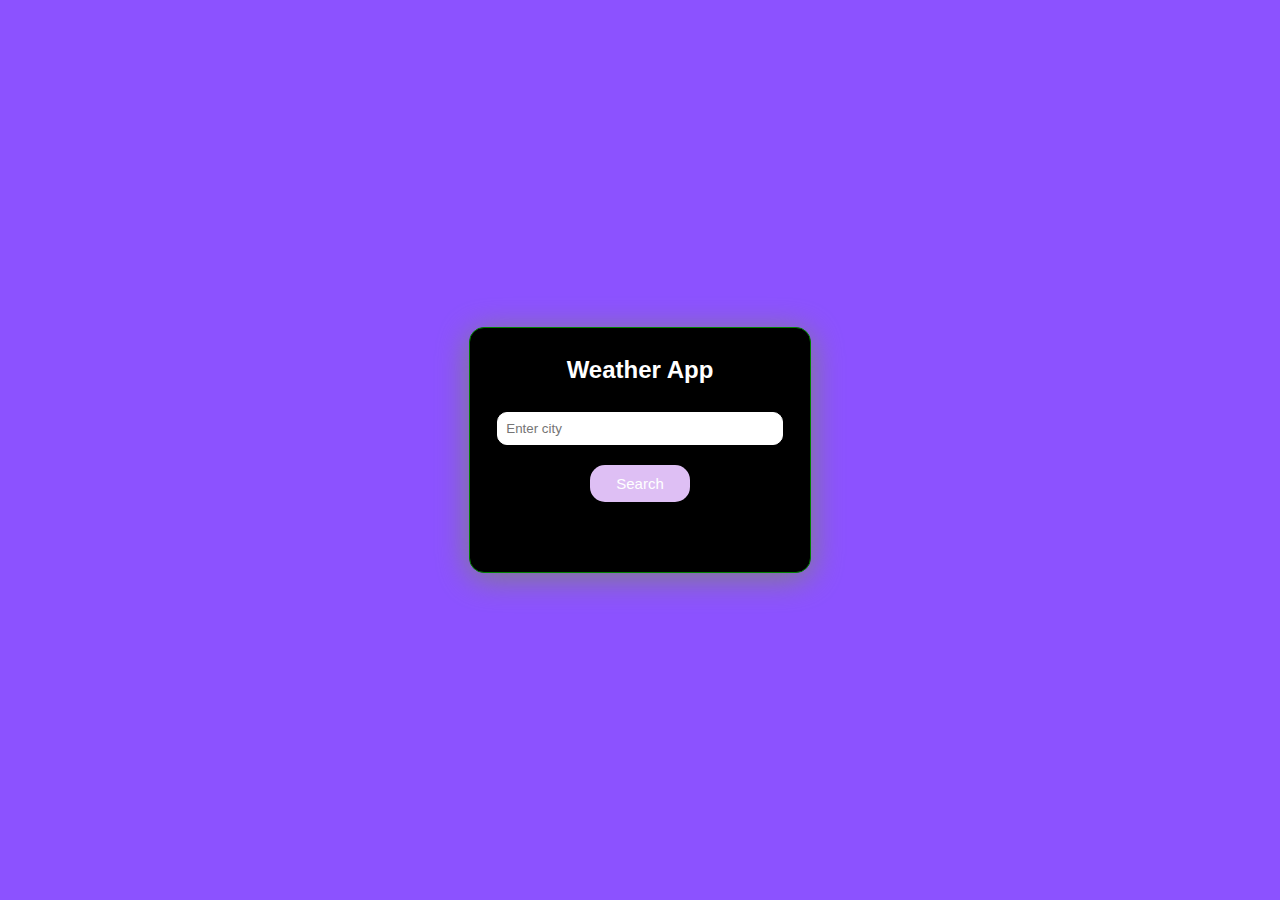
<file: js/weather-app/index.html>
<!DOCTYPE html>
<html lang="en">
<head>
    <meta charset="UTF-8">
    <meta name="viewport" content="width=device-width, initial-scale=1.0">
    <title>Document</title>
    <style>
        body {
            background: #8c52ff;
            font-family: Verdana, Geneva, Tahoma, sans-serif;
            display: flex;
            align-items: center;
            justify-content: center;
            height: 100vh;
            margin: 0;
        }

        #weather-container {
            background: black;
            max-width: 400px;
            padding: 20px;
            border-radius: 15px;
            box-shadow: 0 5px 32px gray;
            border: 1px solid green;
            text-align: center;
        }

        h2,
        label,
        p {
            color: white;
            margin: 8px;
        }

        input {
            width: calc(100% - 14px);
            padding: 8px;
            box-sizing: border-box;
            border-radius: 10px;
            border: 1px solid white;
            margin-top: 20px;
        } 

        button {
            background: #debff4;
            color: white;
            border: none;
            padding: 10px;
            cursor: pointer;
            border-radius: 15px;
            margin-top: 20px;
            width: 100px;
            font-size: 15px;
        }

        button:hover {
            background: blue;
        }

        #temp-div  p{
            font-size: 50px;
            margin-top: -30px;
        }

        #weather-info {
            font-size: 20px;
        }

        #weather-icon {
            width: 200px;
            height: 200px;
            margin: 0 auto 10px;
            margin-bottom: 0;
            display: none;
        }

        #hourly-forecast {
            margin-top: 50px;
            overflow-x: auto;
            white-space: nowrap;
            display: flex;
            justify-content: space-between;
        }
        
        .hourly-item {
            flex: 0 0 auto;
            widows: 80px;
            display: flex;
            flex-direction: column;
            align-items: center;
            margin-right: 10px;
            color: white;
        }

        .hourly-item img {
            width: 30px;
            height: 30px;
            margin-bottom: 5px;
        }

        #hourly-heading {
            color: white;
            margin-top: 10px;
        }

        
    </style>
</head>
    <div id="weather-container">
        <h2>Weather App</h2>
        <input type="text" id="city" placeholder="Enter city">
        <button onclick="getWeather()">Search</button>
        <img id="weather-icon" alt="Weather icon">
        <div id="temp-div"></div>
        <div id="weather-info"></div>
        <div id="hourly-forecast"></div>

    </div>

    <script>
        //def a function to get weather api 
        function getWeather() {
            //declare a constant for api key
            const apiKey = '2c24d13614f72a05582d3d97f2e3626c';
            //get the value with an id city in html and save it to a constant city
            const city = document.getElementById('city').value

            //check if the id city is empty and alert the user to enter a city
            if (!city){
                alert('please enter a city');
                return;
            }
            //declare a const currentWeatherUrl to the inputted city 
            const currentWeatherUrl = `https://api.openweathermap.org/data/2.5/weather?q=${city}&appid=${apiKey}`;
            //declare a const forecastUrl to the inputted city 
            const forecastUrl = `https://api.openweathermap.org/data/2.5/forecast?q=${city}&appid=${apiKey}`;
            
            //fetch the current data using the currentWeatherUrl
            fetch(currentWeatherUrl)
                //then pass the response to json
                .then(response => response.json())
                //then display the data in displayWeather
                .then(data => {
                    displayWeather(data);
                })                //catch error
                .catch(error => {
                    //show error
                    console.error('Error fetching current weather', error);
                    alert('error fetching current weather data. try again.');
                });
            
            //fetch the hourlyforecast
            fetch(forecastUrl)
                //then pass the response to json
                .then(response => response.json())
                //then display the hourly forecast in displayHourlyForecast
                .then(data => {
                    displayHourlyForecast(data.list);
                })
                .catch(error => {
                    console.error('error fetching hourly forecast data', error);
                    alert('error fetching hourly forecast data. try again');
                });

        }

        //declare a function to display weather
        function displayWeather(data){
            //constant for temperature info
            const tempDivInfo = document.getElementById('temp-div');
            // const for weather info
            const weatherInfoDiv = document.getElementById('weather-info');
            //const for weather icon
            const weatherIcon = document.getElementById('weather-icon');
            //const for hourlyforecast
            const hourlyForecastDiv = document.getElementById('hourly-forecast');

            //clear previous content 
            weatherInfoDiv.innerHTML = '';
            hourlyForecastDiv.innerHTML = '';
            tempDivInfo.innerHTML = '';

            if (data.cod === '404') {
                //if page
                weatherInfoDiv.innerHTML = `<p>${data.message}</p>`;
            } else {
                //dec a const to save data
                const cityName = data.name;
                //dec a const temperature converted to degrees
                const temperature = Math.round(data.main.temp - 273.15);
                //dec a const to save description
                const description = data.weather[0].description;
                //get icon code 
                const iconCode = data.weather[0].icon;
                //get icon from url
                const iconUrl = `https://openweathermap.org/img/wn/${iconCode}@2x.png`;

                const temperatureHtml = `<p>${temperature}degress celcius</p>`;
                const weatherHtml = `
                    <p>${cityName}</p>
                    <p>${description}</p>
                `;

                //show temperature in html
                tempDivInfo.innerHTML = temperatureHtml;
                //show weather in html
                weatherInfoDiv.innerHTML = weatherHtml;
                //get weather icon from url
                weatherIcon.src = iconUrl;
                //get weather description
                weatherIcon.alt = description;

                //show image
                showImage();
            }
        }

        function displayHourlyForecast(hourlyData) {
            //get the html id 
            const hourlyForecastDiv = document.getElementById('hourly-forecast');
            //get the hourly data for the day 
            const next24Hours = hourlyData.slice(0, 23);

            //use for loop to iterate item for the next 24 hours
            next24Hours.forEach(item => {
                const dateTime = new Date(item.dt * 1000);
                const hour = dateTime.getHours();
                const temperature = Math.round(item.main.temp - 273.15);
                const iconCode = item.weather[0].icon;
                const iconUrl = `https://openweathermap.org/img/wn/${iconCode}.png`;

                const hourlyItemHtml = `
                    <div class="hourly-item">
                        <span>${hour}:00</span>
                        <img src="${iconUrl}" alt="hourly weather icon">
                        <span>${temperature}degrees celcius</span>
                `;
                hourlyForecastDiv.innerHTML += hourlyItemHtml;
            });
        }

        function showImage() {
            const weatherIcon = document.getElementById('weather-icon');
            weatherIcon.style.display = 'block';
        }

    </script>
<body>
</body>
</html>
</file>
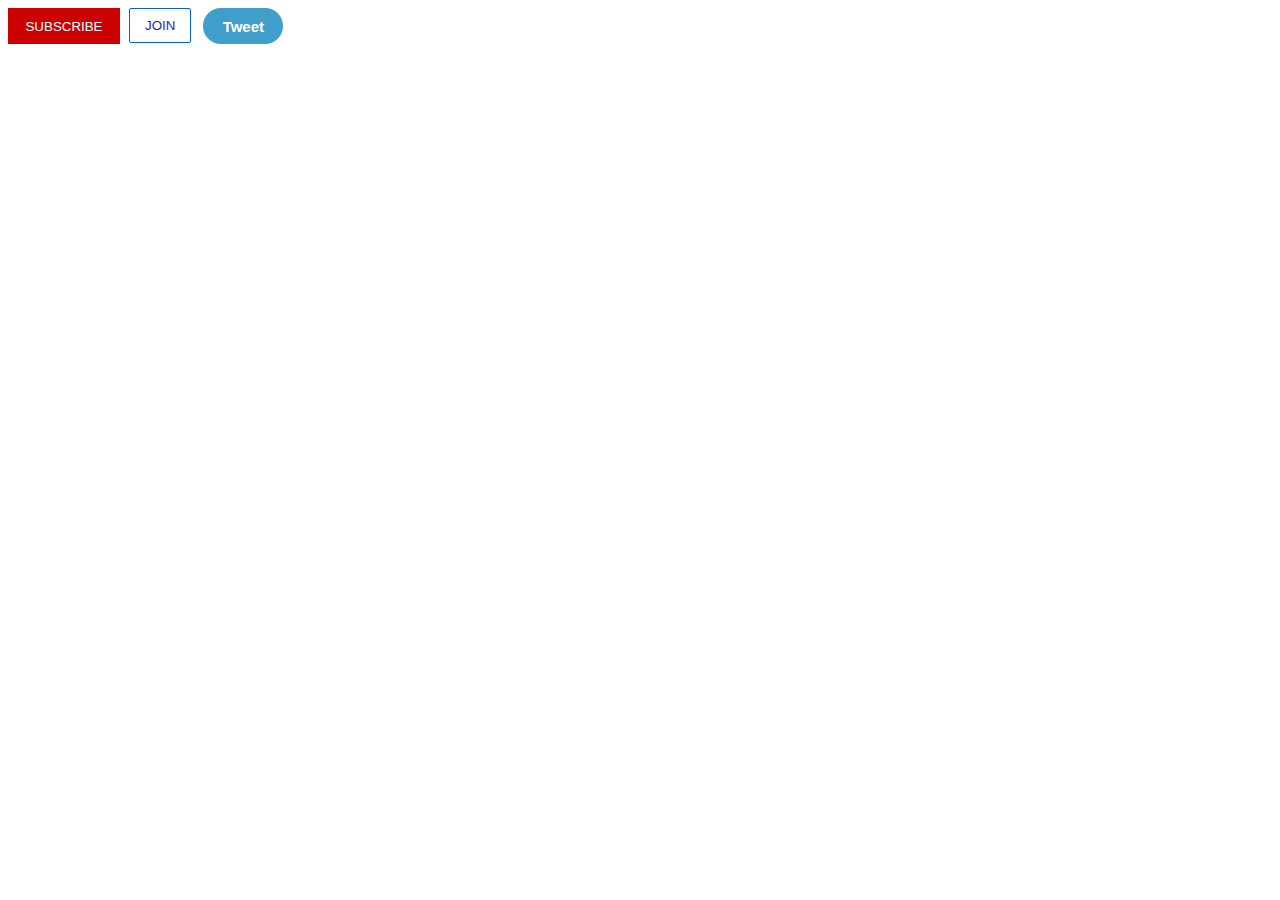
<file: html-css/buttons..html>
<!DOCTYPE html>
<html lang="en">
<head>
    <meta charset="UTF-8">
    <meta name="viewport" content="width=device-width, initial-scale=1.0">
    <title>Document</title>
    <style>
        .subs {
            background-color: rgb(204, 0, 0);
            color: white;
            height: 36px;
            width: 112px;
            border: none;
            cursor: pointer;
            padding: 10px 16px;
            margin-right: 5px;
            transition: 0.15ms;
            vertical-align: top;
        }
        
        .subs:hover {
            opacity: 0.8;
        }
        
        .join {
            background-color: white;
            border-color: rgb(6, 95, 212);
            border-style: solid;
            border-radius: 2px;
            border-width: 1px;
            color: rgb(30, 30, 206);
            padding: 9px 15px;
            cursor: pointer;
            transition: 0.15ms;
            vertical-align: top;

        }

        .join:hover {
            background-color: rgb(6, 95, 212);
            color: white;
        }

        .tweet {
            color: white;
            background-color: rgb(64, 158, 202);
            border: none;
            border-radius: 18px;
            height: 36px;
            width: 80px;
            font-weight: bold;
            font-size: 15px;
            cursor: pointer;
            margin-left: 8px;
            transition: 0.15ms;
            vertical-align: top;
        }

        .tweet:hover {
            box-shadow: 10px 14px 8px rgb(0, 0, 0, 0.2);
        }


    </style>
</head>
<body>
    <button class="subs">SUBSCRIBE</button>
    <button class="join">JOIN</button>
    <button class="tweet">Tweet</button>
    
</body>
</html>
</file>
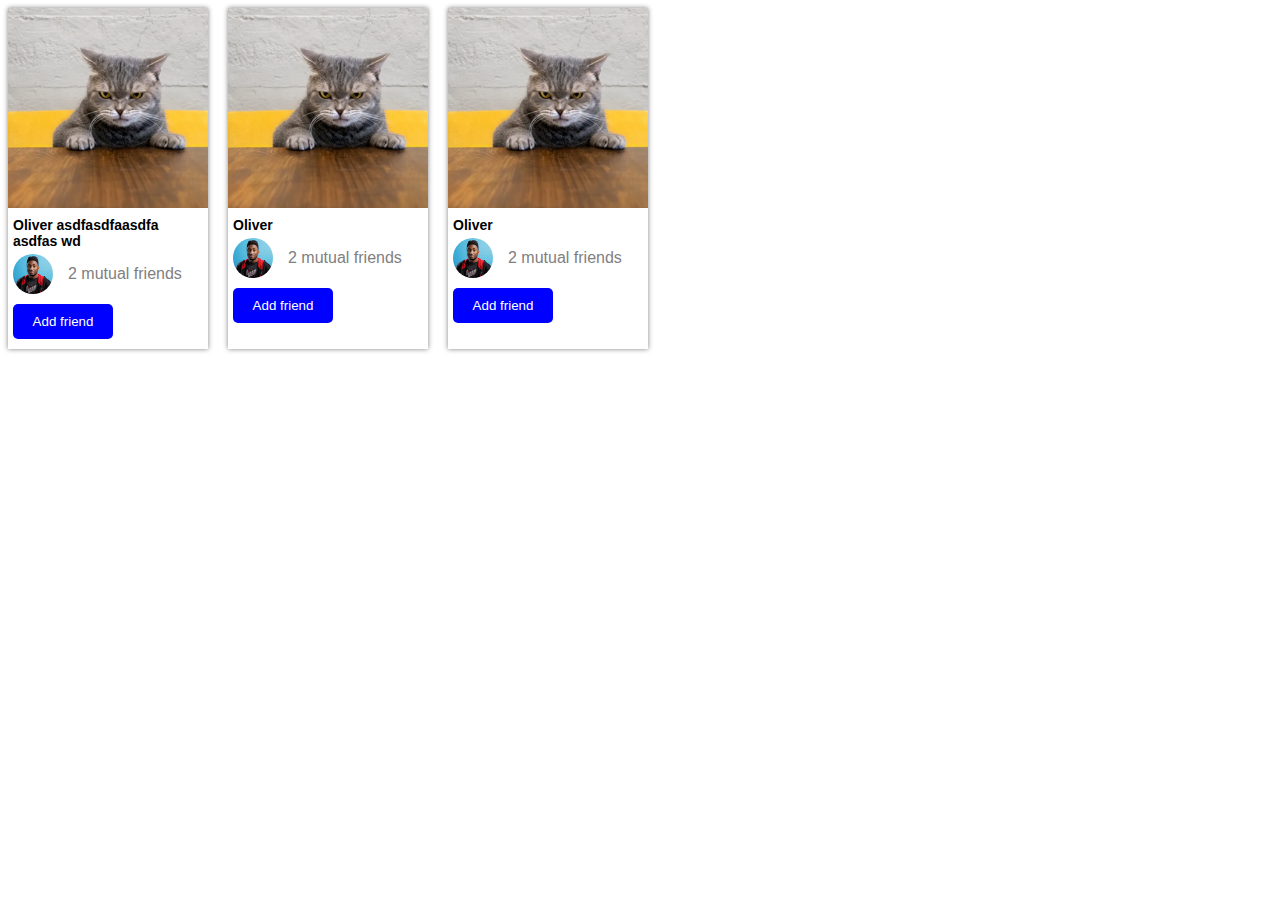
<file: html-css/cssgrid.html>
<!DOCTYPE html>
<html lang="en">
<head>
    <meta charset="UTF-8">
    <meta name="viewport" content="width=device-width, initial-scale=1.0">
    <title>Document</title>
    <style>

        p {
            font-family: Arial, Helvetica, sans-serif;
            margin: 0;
        }

        .grid {
            display: grid;
            grid-template-columns: 200px 200px 200px;
            column-gap: 20px;
        }

        .profile {
            width: 200px;
            box-shadow: 0 0 5px gray;
            vertical-align: top;
            margin-right: 15px;
        }

        .image-profile {
            width: 200px;
            height: 200px;
            object-fit: cover;
        }

        .name {
            font-size: 14px;
            font-weight: bold;
            margin: 5px 5px 5px 5px;
            vertical-align: top;
        }

        .mutual-grid-row {
            display: grid;
            grid-template-columns: 45px 1fr;
            align-items: center;
            margin-left: 5px;
            margin-right: 10px;
        }

        .channel-image {
            width: 40px;
            height: 40px;
            border-radius: 25px;
        }

        .mutual {
            margin-left: 10px;
            color: gray;
        }

        .btn-add {
            margin-left: 5px;
            border-style: none;
            margin-top: 10px;
            margin-bottom: 10px;
            width: 100px;
            border-radius: 5px;
            padding: 10px 5px;
            background-color: blue;
            color: white;
            cursor: pointer;
        }

    </style>
</head>
<body>
    <div class="grid">
        <div class="profile">
            <img class="image-profile" src="cat.jpg" alt="" srcset="">
            <p class="name">Oliver asdfasdfaasdfa asdfas wd</p>
            <div class="mutual-grid-row">
                <img class="channel-image"  src="channel-1.jpeg" alt="" srcset="">
                <p class="mutual">2 mutual friends</p>
            </div>
            <button class="btn-add">Add friend</button>
        </div>
        <div class="profile">
            <img class="image-profile" src="cat.jpg" alt="" srcset="">
            <p class="name">Oliver</p>
            <div class="mutual-grid-row">
                <img class="channel-image"  src="channel-1.jpeg" alt="" srcset="">
                <p class="mutual">2 mutual friends</p>
            </div>
            <button class="btn-add">Add friend</button>
        </div>
        <div class="profile">
            <img class="image-profile" src="cat.jpg" alt="" srcset="">
            <p class="name">Oliver</p>
            <div class="mutual-grid-row">
                <img class="channel-image"  src="channel-1.jpeg" alt="" srcset="">
                <p class="mutual">2 mutual friends</p>
            </div>
            <button class="btn-add">Add friend</button>
        </div>

    </div>
    
</body>
</html>
</file>
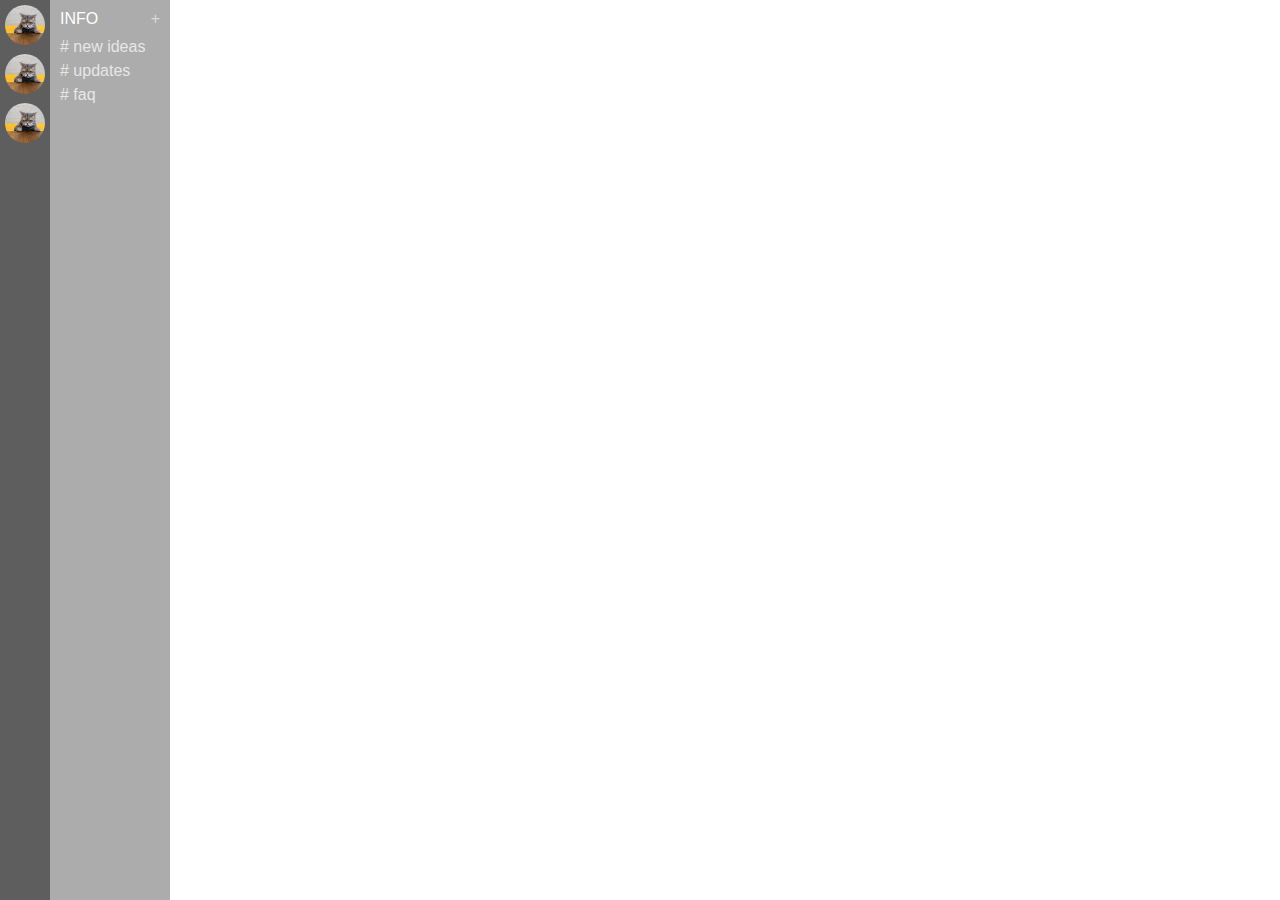
<file: html-css/double-sidebar.html>
<!DOCTYPE html>
<html lang="en">
<head>
    <meta charset="UTF-8">
    <meta name="viewport" content="width=device-width, initial-scale=1.0">
    <title>Document</title>
    <style>
        body {
            font-family: Arial, Helvetica, sans-serif;
            margin: 0;
        }

        .sidebar1 {
            position: fixed;
            background-color: rgb(94, 94, 94);
            padding: 5px;
            top: 0;
            left: 0;
            bottom: 0;
        }

        .picture {
            width: 40px;
            height: 40px;
            object-fit: cover;
            border-radius: 25px;
            margin-bottom: 5px;
        }

        .sidebar2 {
            position: fixed;
            top: 0;
            left: 0;
            bottom: 0;
            margin-left: 50px;
            width: 100px;
            padding: 10px;
            background-color: rgb(172, 172, 172);
            color: white;
        } 

        .header {
            display: flex;
            justify-content: space-between;
            align-items: center;
            margin-bottom: 10px;
        }

        .info {
            font-size: 16px;
            color: rgb(255, 255, 255);
        }

        .new {
            color: rgb(218, 218, 218);
            cursor: pointer;
        }

        .channel {
            margin-bottom: 6px;
            color: rgb(231, 231, 231);
            cursor: pointer;
        }

    </style>
</head>
<body>
    <div class="sidebar1">
        <div>
            <img src="cat.jpg" alt="" class="picture">
        </div>
        <div>
            <img src="cat.jpg" alt="" class="picture">
        </div>
        <div>
            <img src="cat.jpg" alt="" class="picture">
        </div>
    </div>

    <div class="sidebar2">
        <div class="header">
            <div class="info">INFO</div>
            <div class="new">&plus;</div>
        </div>
        <div class="channel"># new ideas</div>
        <div class="channel"># updates</div>
        <div class="channel"># faq</div>
    </div>

</body>
</html>
</file>
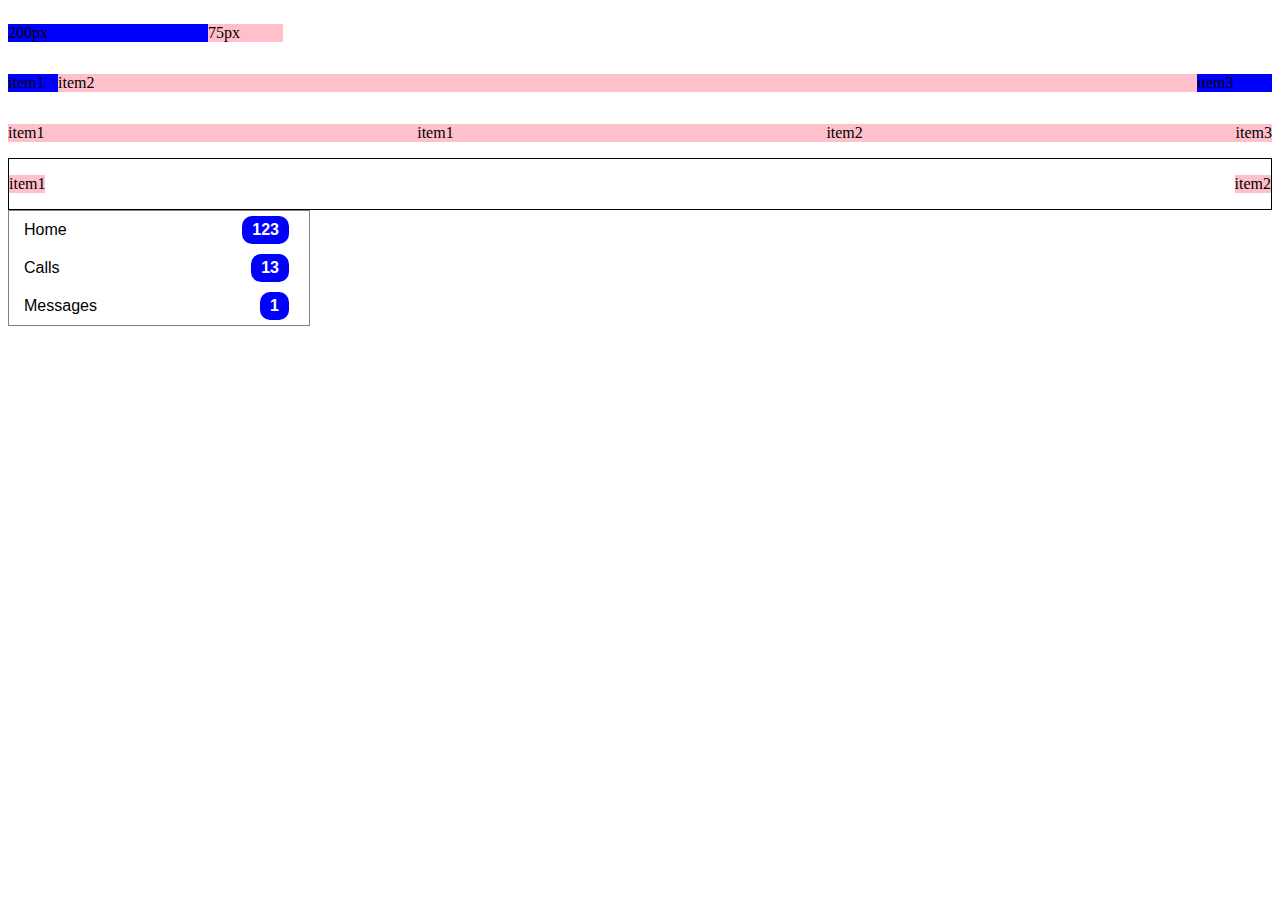
<file: html-css/flex.html>
<!DOCTYPE html>
<html lang="en">
<head>
    <meta charset="UTF-8">
    <meta name="viewport" content="width=device-width, initial-scale=1.0">
    <title>Document</title>
    <style>
        .flex {
            display: flex;
            flex-direction: row;
        }

        .blue {
            background-color: blue;
            width: 200px;
        }

        .pink {
            background-color: pink;
            width: 75px;
        }

        .item1 {
            width: 50px;
            background-color: blue;
        }

        .item2 {
            background-color: pink;
            flex: 1;
        }

        .item3 {
            width: 75px;
            background-color: blue;
        }

        .flex1 {
            display: flex;
            flex-direction: row;
            justify-content: space-between;
        }
        
        .test-a {
            background-color: pink;
            flex: 1;
        }
        .test-b {
            flex: 1;
            background-color: pink;
        }
        .test-c {
            flex: 1;
            background-color: pink;
        }
        .test-d {
            background-color: pink;
        }

        .flexbox-border {
            display: flex;
            border: 1px solid black;
            flex-direction: row;
            justify-content: space-between;
        }

        .item-q {
            background-color: pink;
        }

        .item-w {
            background-color: pink;
        }

        .notification {
            font-family: Arial, Helvetica, sans-serif;
            border: 1px solid grey;
            width: 300px;
        }

        .notification-item {
            display: flex;
            flex-direction: row;
            justify-content: space-between;
            align-items: center;
            margin: 0 10px;
            padding: 5px;
        }

        .btn {
            background-color: blue;
            margin-right: 5px;
            color: white;
            border-radius: 10px;
            padding: 5px 10px;
            font-weight: bold;
        }

    </style>
</head>
<body>
    <div class="flex">
        <p class="blue">200px</p>
        <p class="pink">75px</p>
    </div>

    <div class="flex">
        <p class="item1">item1</p>
        <p class="item2">item2</p>
        <p class="item3">item3</p>
    </div>

    <div class="flex1">
        <p class="test-a">item1</p>
        <p class="test-b">item1</p>
        <p class="test-c">item2</p>
        <p class="test-d">item3</p>
    </div>

    <div class="flexbox-border">
            <p class="item-q">item1</p>
            <p class="item-w">item2</p>
    </div>

    <div class="notification">
        <div class="notification-item">
            <div>Home</div>
            <div class="btn">123</div>
        </div>
        <div class="notification-item">
            <div>Calls</div>
            <div class="btn">13</div>
        </div>
        <div class="notification-item">
            <div>Messages</div>
            <div class="btn">1</div>
        </div>



    </div>
</body>
</html>
</file>
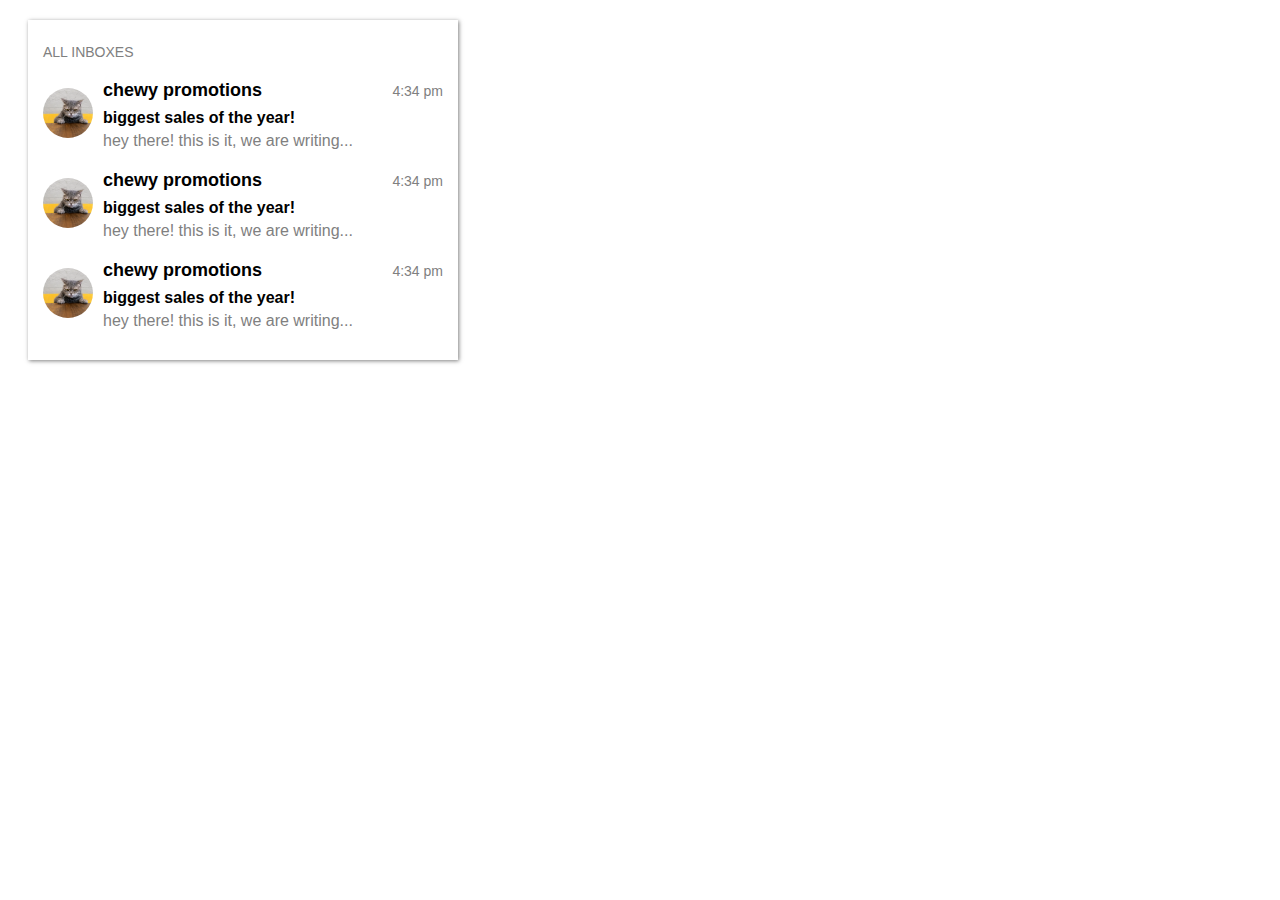
<file: html-css/gmail.html>
<!DOCTYPE html>
<html lang="en">
<head>
    <meta charset="UTF-8">
    <meta name="viewport" content="width=device-width, initial-scale=1.0">
    <title>Gmail</title>
    <style>
        div {
            font-family: Arial, Helvetica, sans-serif;
        }

        .container{
            width: 400px;
            margin-top: 20px;
            margin-left: 20px;
            box-shadow: 1px 1px 4px rgba(0, 0, 0, 0.5);
            padding: 10px 15px;
        }

        .inbox-label {
            font-size: 14px;
            margin-bottom: 20px;
            color: grey;
        }

        .email {
            display: flex;
            align-items: center;
            flex-direction: row;
            margin-bottom: 20px;
        }

        .sender-picture {
            width: 50px;
            height: 50px;
            object-fit: cover;
            margin-right: 10px;
            border-radius: 25px;
        }

        .email-container {
            flex: 1;
        }

        .header {
            display: flex;
            flex-direction: row;
            justify-content: space-between;
            margin-bottom: 8px;
            align-items: center;
        }

        .sender-name {
            font-size: 18px;
            font-weight: bold;
        }

        .send-time {
            font-size: 14px;
            color: gray;
        }

        .subject {
            margin-bottom: 5px;
            font-weight: bold;
        }

        .message {
            color: gray;
        }


        .test {
            display: flex;
            flex-direction: column;
        }
    </style>
</head>
<body>
    <div class="container">
        <div class="inbox-label">
            <p>ALL INBOXES</p>
        </div>
        <div class="test">
            <div class="email">
                <div class="sender-picture-container">
                    <img src="cat.jpg" alt="" class="sender-picture">
                </div>
                <div class="email-container">
                    <div class="header">
                        <div class="sender-name">chewy promotions</div>
                        <div class="send-time">4:34 pm</div>
                    </div>
                    <div class="subject">biggest sales of the year!</div>
                    <div class="message">hey there! this is it, we are writing...</div>
                </div>
            </div>
            <div class="email">
                <div class="sender-picture-container">
                    <img src="cat.jpg" alt="" class="sender-picture">
                </div>
                <div class="email-container">
                    <div class="header">
                        <div class="sender-name">chewy promotions</div>
                        <div class="send-time">4:34 pm</div>
                    </div>
                    <div class="subject">biggest sales of the year!</div>
                    <div class="message">hey there! this is it, we are writing...</div>
                </div>
            </div>
            <div class="email">
                <div class="sender-picture-container">
                    <img src="cat.jpg" alt="" class="sender-picture">
                </div>
                <div class="email-container">
                    <div class="header">
                        <div class="sender-name">chewy promotions</div>
                        <div class="send-time">4:34 pm</div>
                    </div>
                    <div class="subject">biggest sales of the year!</div>
                    <div class="message">hey there! this is it, we are writing...</div>
                </div>
            </div>
        </div>
    </div>
</body>
</html>
</file>
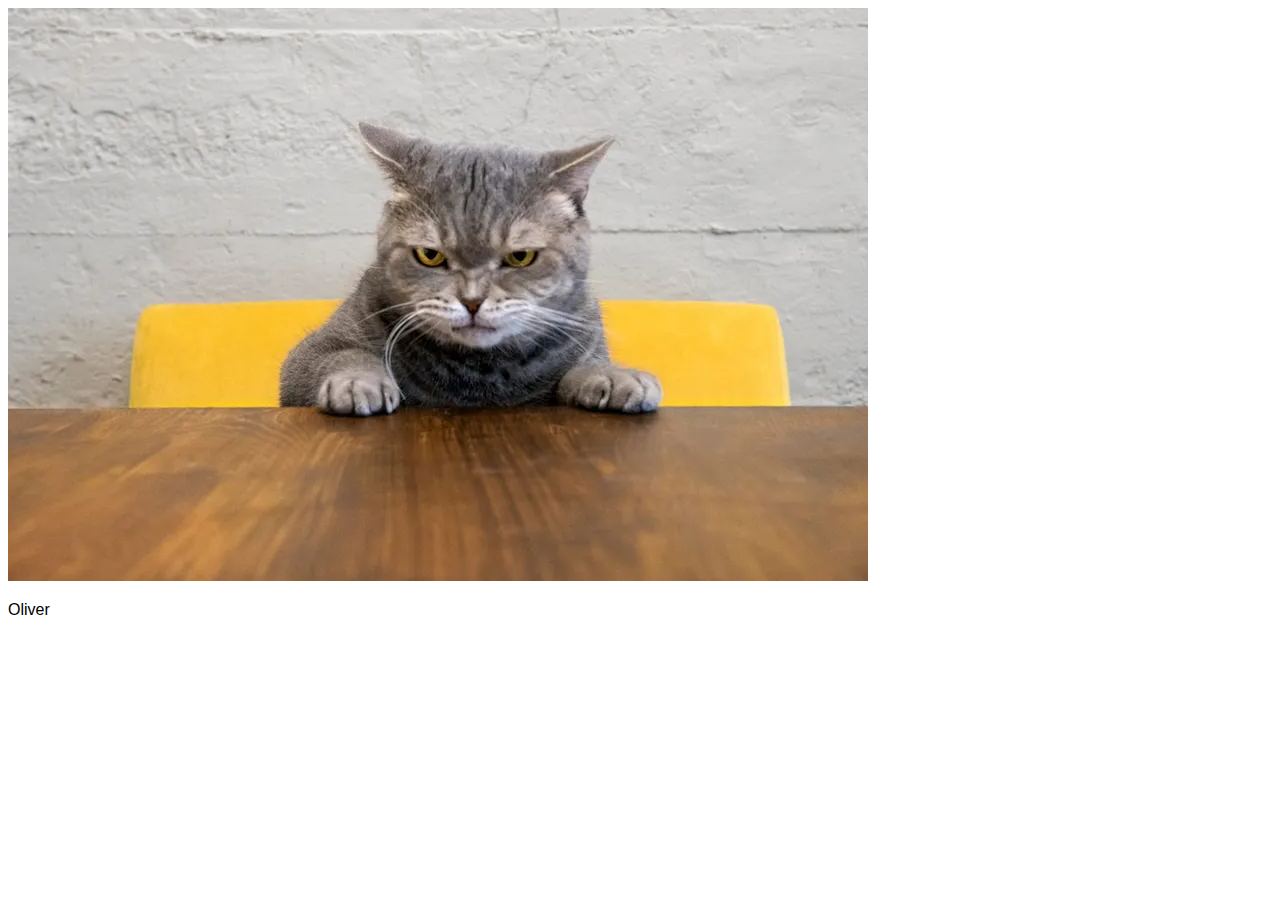
<file: html-css/grid.html>
<!DOCTYPE html>
<html lang="en">
<head>
    <meta charset="UTF-8">
    <meta name="viewport" content="width=device-width, initial-scale=1.0">
    <title>Document</title>
    <style>
        p {
            font-family: Arial, Helvetica, sans-serif;
        }

        .item-grid {
            display: grid;
            grid-template-columns: 1fr 1fr 1fr;
        }

        .item-info {

        }
    </style>
</head>
<body>
    <div class="item-info">
        <div class="image-preview">
            <img src="cat.jpg" alt="">
        </div>
        <div class="item-stats">
            <p class="name">Oliver</p>
            
        </div>
     
        </div>
    </div>
</body>
</html>
</file>
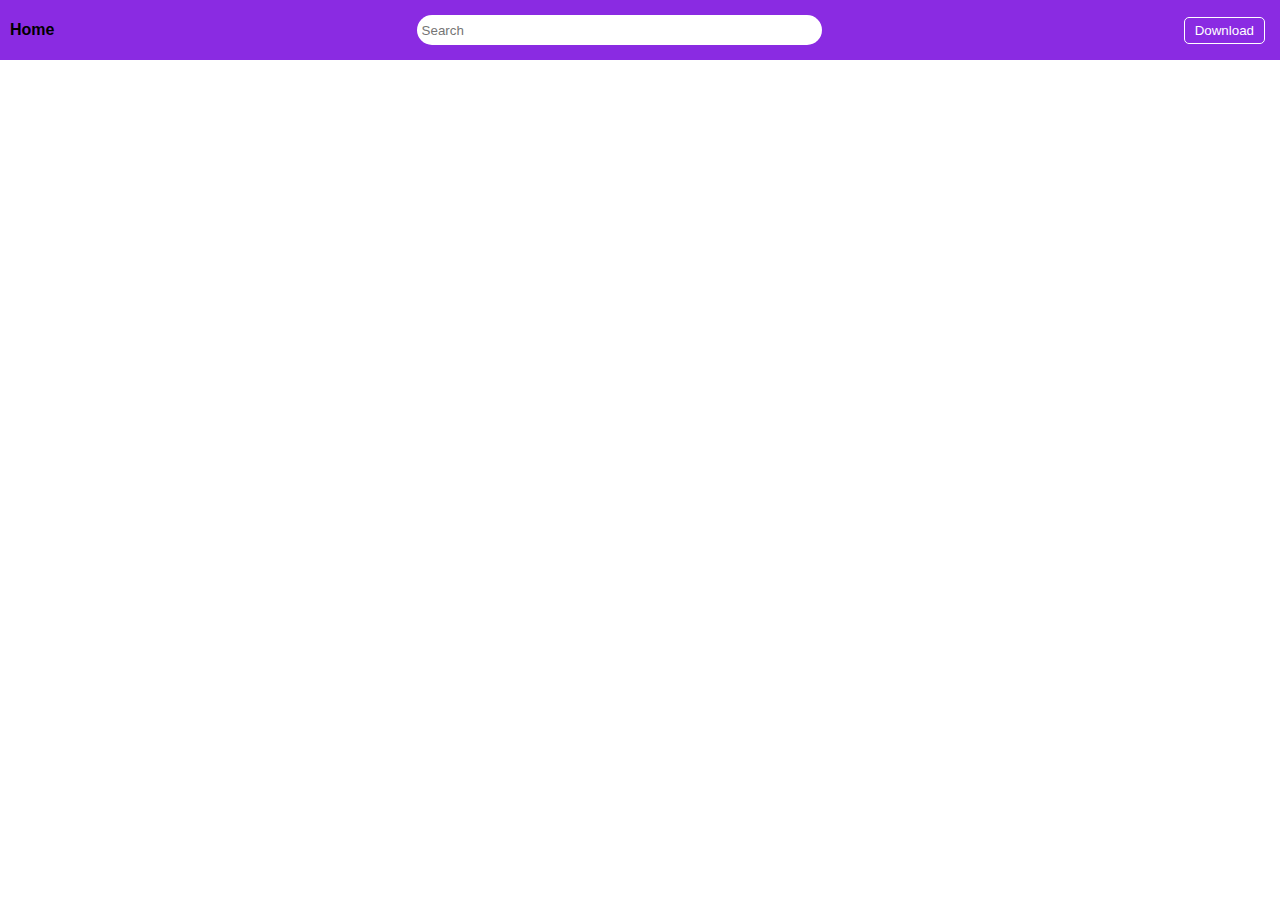
<file: html-css/search-bar.html>
<!DOCTYPE html>
<html lang="en">
<head>
    <meta charset="UTF-8">
    <meta name="viewport" content="width=device-width, initial-scale=1.0">
    <title>Document</title>
    <style>
        * {
            margin: 0;
            padding: 0;
        }

        body {
            font-family: Arial, Helvetica, sans-serif;
        }

        header {
            display: flex;
            flex-direction: row;
            background-color: blueviolet;
            justify-content: space-between;
            align-items: center;
            padding-right: 10px;
            padding-left: 10px;
        }

        .home {
            font-weight: bold;
        }

        .search {
            width: 400px;
            margin-top: 15px;
            margin-bottom: 15px;
            padding-left: 5px;
            border-radius: 20px;
            height: 30px;
            border: none;
        }
        
        .btn {
            margin-right: 5px;
            padding: 5px 10px;
            background-color: blueviolet;
            border-radius: 5px;
            color: white;
            border: 1px solid white;
            cursor: pointer;
        }

    </style>
</head>
<body>
    <header>
        <div class="home">Home</div>
        <input class="search" type="text" placeholder="Search">
        <button class="btn">Download</button>
    </header>
    
</body>
</html>
</file>
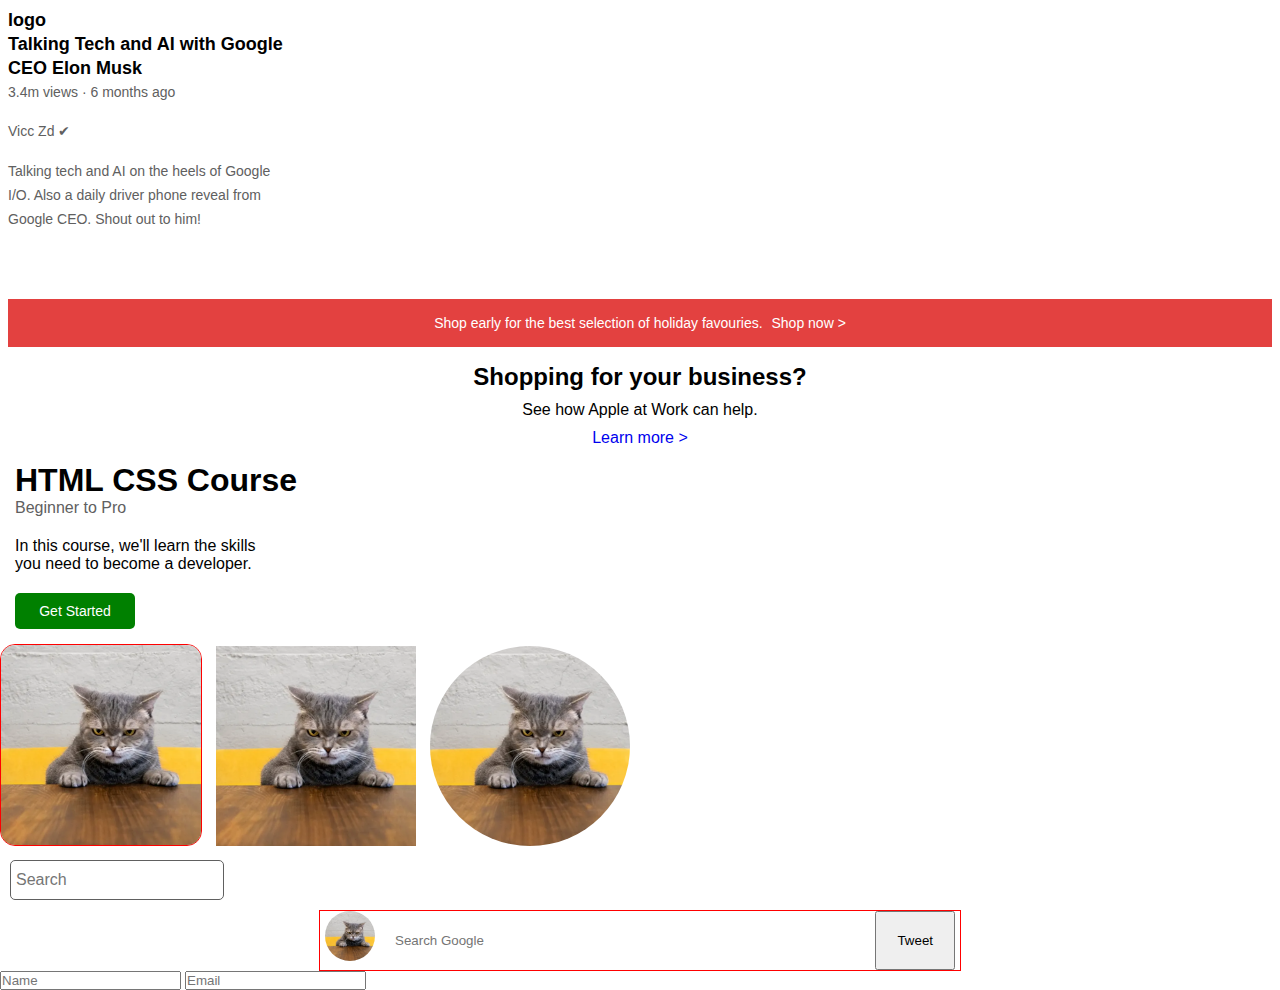
<file: html-css/text.html>
<!DOCTYPE html>
<html lang="en">
<head>
    <meta charset="UTF-8">
    <meta name="viewport" content="width=device-width, initial-scale=1.0">
    <title>Document</title>
    <style>
        * {
            padding: 0;
            margin: 0;
        }

        p {
            font-family: Arial, Helvetica, sans-serif;
        }

        .youtube-text {
           font-size: 18px;
           font-weight: bold;
           line-height: 24px;
           width: 284px;
           padding: 8px;
           margin-bottom: 60px;
        }

        .video-title {
            height: 48px;
            width: 284px;
            margin-bottom: 2px;
        }
        .video-stats {
            font-size: 14px;
            height: 21px;
            width: 284px;
            line-height: 21px;
            font-weight: 400;
            color: #606060;
            margin-bottom: 16px;
        }

        .channel-name {
            color: #606060;
            font-size: 14px;
            margin-top: 0;
            margin-bottom: 16px;
            font-weight: 400;
        }

        .video-description {
            color: #606060;
            width: 284px;
            font-weight: 400;
            font-size: 14px;
        }
        
        .apple-banner {
            margin-left: 8px;
            margin-right: 8px;
            margin-bottom: 16px;
            background-color: #e34140;
            padding: 16px;
            font-size: 14px;
            text-align: center;
            color: white;
            font-weight: 400;
        }
        
        .span-link {
            color: white;
            margin-left: 5px;
            cursor: pointer;
        }

        .span-link:hover {
            text-decoration: underline;
        }

        .shop {
            font-family: Arial, Helvetica, sans-serif;
            text-align: center;
            margin-top: 16px;
        }

        .shop h2 {
            margin: 10px;
        }


        .shop p {
            margin: 10px;
            font-weight: 400;
        }

        .shop a {
            text-decoration: none;
        }


        .course {
            font-family: Verdana, Geneva, Tahoma, sans-serif;
            margin: 5px;
            padding: 10px;
        }

        .subtitle  {
            color: #606060;
            margin-bottom: 20px;
        }

        .course p {
            width: 270px;
            margin-bottom: 20px;
        }

        .btn-gs {
            color: white;
            background-color: green;
            border-style: none;
            width: 120px;
            padding: 10px;
            border-radius: 5px;
            font-size: 14px;
            cursor: pointer;
        }

        .btn-gs:hover {
            color: green;
            border: 1px solid green;
            background-color: white;
        }

        .cat {
            height: 200px;
            width: 200px;
            border-radius: 15px;
            border: 1px solid red;
            object-fit: cover;
            object-position: center;
        }
        
        .cat-square {
            width: 200px;
            height: 200px;
            object-fit: cover;
            margin-left: 10px;
        }

        .cat-circle {
            height: 200px;
            width: 200px;
            margin-left: 10px;
            object-fit: cover;
            border-radius: 100px;
        }

        .text-input {
            margin-top: 10px;
            margin-bottom: 10px;
        }

        .search {
            margin-left: 10px;
            padding-left: 5px;
            padding-top: 10px;
            padding-bottom: 10px;
            font-size: medium;
            border-radius: 5px;
            border: 1px solid #606060;
        }

        .google {
            border: 1px solid red;
            width: 50%;
            margin: auto;
            display: flex;
        }

        .cat-google {
            height: 50px;
            width: 50px;
            display: inline-block;
            object-fit: cover;
            border-radius: 25px;
            margin-left: 5px;
        }

        .search-google {
            margin-left: 20px;
            border-style: none;
            width: 500px;
        }

        .btn-google {
            margin-right: 5px;
            padding: 20px;
        }

        .name-input,
        .email-input {
            display: inline;
        }

    </style>
</head>
<body>
    <div class="youtube-text">
        <p>logo</p>
        <p class="video-title">
            Talking Tech and AI with Google CEO Elon Musk 
        </p>
        <p class="video-stats">3.4m views &#183; 6 months ago</p>
        <p class="channel-name">Vicc Zd &#10004;</p>
        <p class="video-description">
            Talking tech and AI on the heels of Google I/O. Also a daily driver phone reveal from Google CEO. Shout out to him!
        </p>
    </div>
    <div class="apple-banner">
        <p>Shop early for the best selection of holiday favouries. <span class="span-link">Shop now &gt;</span></p>
    </div>

    <div class="shop">
        <h2>Shopping for your business?</h2>
        <p>See how Apple at Work can help.</p>
        <a href="#">Learn more &#62;</a>
    </div>

    <div class="course">
        <h1>HTML CSS Course</h1>
        <p class="subtitle">Beginner to Pro</p>
        <p>In this course, we'll learn the skills you need to become a developer.</p>

        <button class="btn-gs">Get Started</button>
    </div>

    <div>
        <img class="cat" src="cat.jpg" alt="cat-image">
        <img class="cat-square" src="cat.jpg" alt="cat-image">
        <img class="cat-circle" src="cat.jpg" alt="cat-image">
    </div>

    <div class="text-input">
        <input class="search" type="text" placeholder="Search">
    </div>
    <div class="google">
        <img class="cat-google" src="cat.jpg" alt="cat">
        <input type="text" placeholder="Search Google" class="search-google">
        <button class="btn-google">Tweet</button>
    </div>

    <div class="in-block">
        <input class="name-input" type="text" placeholder="Name">
        <input class="email-input" type="text" placeholder="Email">
    </div>


</body>
</html>
</file>
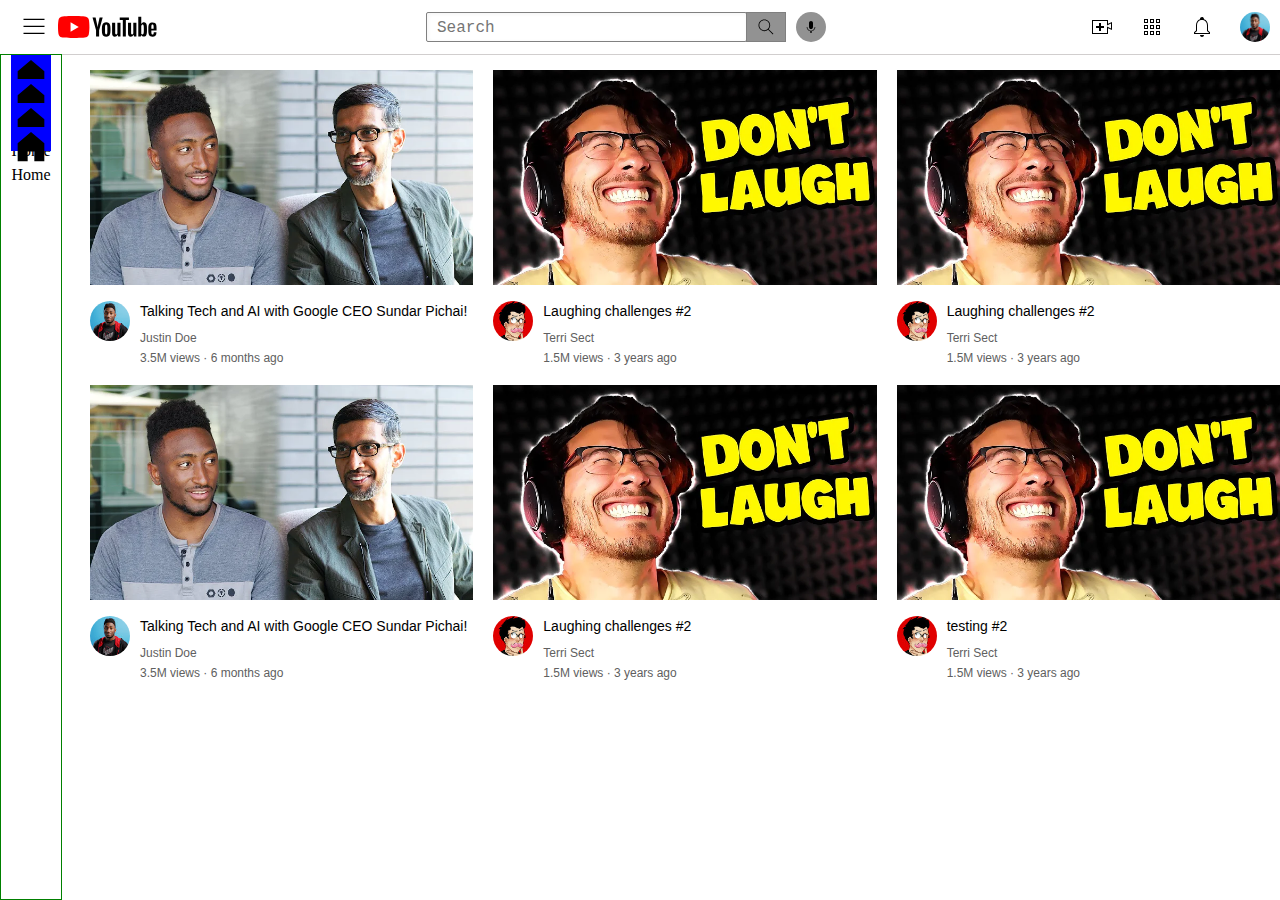
<file: html-css/youtube.html>
<!DOCTYPE html>
<html lang="en">
<head>
    <meta charset="UTF-8">
    <meta name="viewport" content="width=device-width, initial-scale=1.0">
    <title>Youtube copy</title>
    <link rel="preconnect" href="https://fonts.googleapis.com">
    <link rel="preconnect" href="https://fonts.gstatic.com" crossorigin>
    <link href="https://fonts.googleapis.com/css2?family=Montserrat:ital,wght@0,100..900;1,100..900&family=Roboto:ital,wght@0,100;0,300;0,400;0,500;0,700;0,900;1,100;1,300;1,400;1,500;1,700;1,900&display=swap" rel="stylesheet">
    <link rel="stylesheet" href="styles.css">
</head>
<body>
    <header>
        <div class="left-section">
            <img class="hamburger-menu" src="hamburger-menu.svg" alt="">
            <img class="youtube-logo" src="youtube-logo.svg" alt="">
        </div>
        <div class="middle-section">
            <input class="search-bar" type="text" placeholder="Search">
            <button class="search-btn">
                <img class="search-icon" src="search.svg" alt="">
            </button>
            <button class="voice-search-btn">
                <img class="voice-search-icon"  src="voice-search-icon.svg" alt="">
            </button>
        </div>
        <div class="right-section">
                <img class="upload-icon" src="upload.svg" alt="">
                <img class="youtube-apps-icon" src="youtube-apps.svg" alt="">
                <img class="notification-icon" src="notifications.svg" alt="">
                <img class="current-user-icon" src="channel-1.jpeg" alt="">
        </div>
    </header>

    <nav class="sidebar">
        <div class="sidebar-link">
            <img src="home.svg" alt="">
            <div>Home</div>
        </div>
        <div class="sidebar-link">
            <img src="home.svg" alt="">
            <div>Home</div>
        </div>
        <div class="sidebar-link">
            <img src="home.svg" alt="">
            <div>Home</div>
        </div>
        <div class="sidebar-link">
            <img src="home.svg" alt="">
            <div>Home</div>
        </div>
           
    </nav>


    </div>

    <div class="video-grid">
    <div class="video-preview">
        <div class="thumbnail-row">
            <img class="thumbnail" src="thumbnail-1.webp" alt="">
        </div>
        <div class="video-info-grid">
            <div class="channel-pic">
                <img class="profile-pic" src="channel-1.jpeg" alt="">
            </div>
            <div class="video-info">
                <p class="video-title">Talking Tech and AI with Google CEO Sundar Pichai!</p>
                <p class="video-author">Justin Doe</p>
                <p class="video-stats">3.5M views &middot; 6 months ago</p>
            </div>
        </div>
    </div>
    <div class="video-preview">
            <div class="thumbnail-row">
                <img class="thumbnail" src="thumbnail-2.webp" alt="">
            </div>
            <div class="video-info-grid">
                <div class="channel-pic">
                    <img class="profile-pic" src="channel-2.jpeg" alt="">
                </div>
                <div class="video-info">
                    <p class="video-title">Laughing challenges #2</p>
                    <p class="video-author">Terri Sect</p>
                    <p class="video-stats">1.5M views &middot; 3 years ago</p>
                </div>
            </div>
    </div>
    <div class="video-preview">
            <div class="thumbnail-row">
                <img class="thumbnail" src="thumbnail-2.webp" alt="">
            </div>
            <div class="video-info-grid">
                <div class="channel-pic">
                    <img class="profile-pic" src="channel-2.jpeg" alt="">
                </div>
                <div class="video-info">
                    <p class="video-title">Laughing challenges #2</p>
                    <p class="video-author">Terri Sect</p>
                    <p class="video-stats">1.5M views &middot; 3 years ago</p>
                </div>
            </div>
    </div>
    <div class="video-preview">
        <div class="thumbnail-row">
            <img class="thumbnail" src="thumbnail-1.webp" alt="">
        </div>
        <div class="video-info-grid">
            <div class="channel-pic">
                <img class="profile-pic" src="channel-1.jpeg" alt="">
            </div>
            <div class="video-info">
                <p class="video-title">Talking Tech and AI with Google CEO Sundar Pichai!</p>
                <p class="video-author">Justin Doe</p>
                <p class="video-stats">3.5M views &middot; 6 months ago</p>
            </div>
        </div>
    </div>
    <div class="video-preview">
            <div class="thumbnail-row">
                <img class="thumbnail" src="thumbnail-2.webp" alt="">
            </div>
            <div class="video-info-grid">
                <div class="channel-pic">
                    <img class="profile-pic" src="channel-2.jpeg" alt="">
                </div>
                <div class="video-info">
                    <p class="video-title">Laughing challenges #2</p>
                    <p class="video-author">Terri Sect</p>
                    <p class="video-stats">1.5M views &middot; 3 years ago</p>
                </div>
            </div>
    </div>
    <div class="video-preview">
            <div class="thumbnail-row">
                <img class="thumbnail" src="thumbnail-2.webp" alt="">
            </div>
            <div class="video-info-grid">
                <div class="channel-pic">
                    <img class="profile-pic" src="channel-2.jpeg" alt="">
                </div>
                <div class="video-info">
                    <p class="video-title">testing #2</p>
                    <p class="video-author">Terri Sect</p>
                    <p class="video-stats">1.5M views &middot; 3 years ago</p>
                </div>
            </div>
    </div>


    </div>

</body>
</html>
</file>
<file: html-css/styles.css>
/**GENERAL**/
body {
    margin: 0;
    padding-top: 70px;
}
p {
    font-family: 'Robot', Arial;
    margin-top: 0;
    margin-bottom: 0;
}

.video-grid {
    display: grid;
    grid-template-columns: 1fr 1fr 1fr;
    column-gap: 20px;
    row-gap: 20px;
    padding-left: 90px;
}
.thumbnail {
    width: 100%;
}


/**VIDEO**/
.video-info-grid {
    display: grid;
    grid-template-columns: 50px 1fr;
}

.profile-pic {
    width: 40px;
    border-radius: 25px;
}

.video-title {
    margin-top: 0;
    font-size: 14px;
    line-height: 20px;
    font-weight: 500;
    margin-bottom: 10px;
}

.video-author,
.video-stats {
    font-size: 12px;
    color: #606060;
}

.video-author {
    margin-bottom: 6px;
}

.thumbnail-row {
    margin-bottom: 12px;
}

/**HEADER**/
header {
    height: 54px;
    display: flex;
    flex-direction: row;
    justify-content: space-between;
    position: fixed;
    top: 0;
    left: 0;
    right: 0;
    background-color: white;
    border-bottom: 1px solid rgb(209, 206, 206);

}

.left-section {
    display: flex;
    align-items: center;
    margin-left: 20px;
}

.hamburger-menu {
    height: 28px;
    margin-right: 10px;
}

.youtube-logo {
    height: 22px;
}

.middle-section {
    display: flex;
    flex: 1;
    margin-right: 15px;
    margin-left: 20px;
    max-width: 400px;
    align-items: center;
}

.search-bar {
    height: 26px;
    flex: 1;
    border: none;
    border-radius: 2px;
    padding-left: 10px;
    border: 1px solid grey;
    border-radius: 2px;
    font-size: 16px;
    box-shadow: inset 1px 1px 4px rgba(0, 0, 0, 0.05);
    width: 0;
}

.search-bar::placeholder {
    font-family: 'Courier New', Courier, monospace;
}

.search-bar:focus {
    outline: none !important;
    border: 1px solid blue;
}

.search-btn {
    height: 30px;
    width: 40px;
    background-color: #929292;
    border: none;
    margin-right: 10px;
    border: 1px solid gray;
    margin-left: -1px;
}

.search-icon {
    height: 20px; 
    margin-top: 2px;
}

.voice-search-btn {
    height: 30px;
    width: 30px;
    background-color: #929292;
    border-style: none;
    border-radius: 15px;
}

.voice-search-icon {
    margin-top: 2px;
    height: 16px;
}

.right-section {
    display: flex;
    justify-content: space-between;
    align-items: center;
    width: 180px;
    margin-right: 10px;
    flex-shrink: 0;
}

.right-section:hover {
    cursor: pointer;
}

.upload-icon {
    height: 24px;
}

.youtube-apps-icon {
    height: 24px;
}

.notification-icon {
    height: 24px;
}

.current-user-icon {
    height: 30px;
    border-radius: 15px;
}

/**sidebar**/
.sidebar {
    position: fixed;
    top: 54px;
    left: 0;
    bottom: 0;
    background-color: white;
    width: 60px;
    border: 1px solid green;
    display: flex;
    flex-direction: column;
    align-items: center;
}

.sidebar-link {
    background-color: blue;
    height: 24px;
    display: flex;
    flex-direction: column;
    align-items: center;
}
</file>
